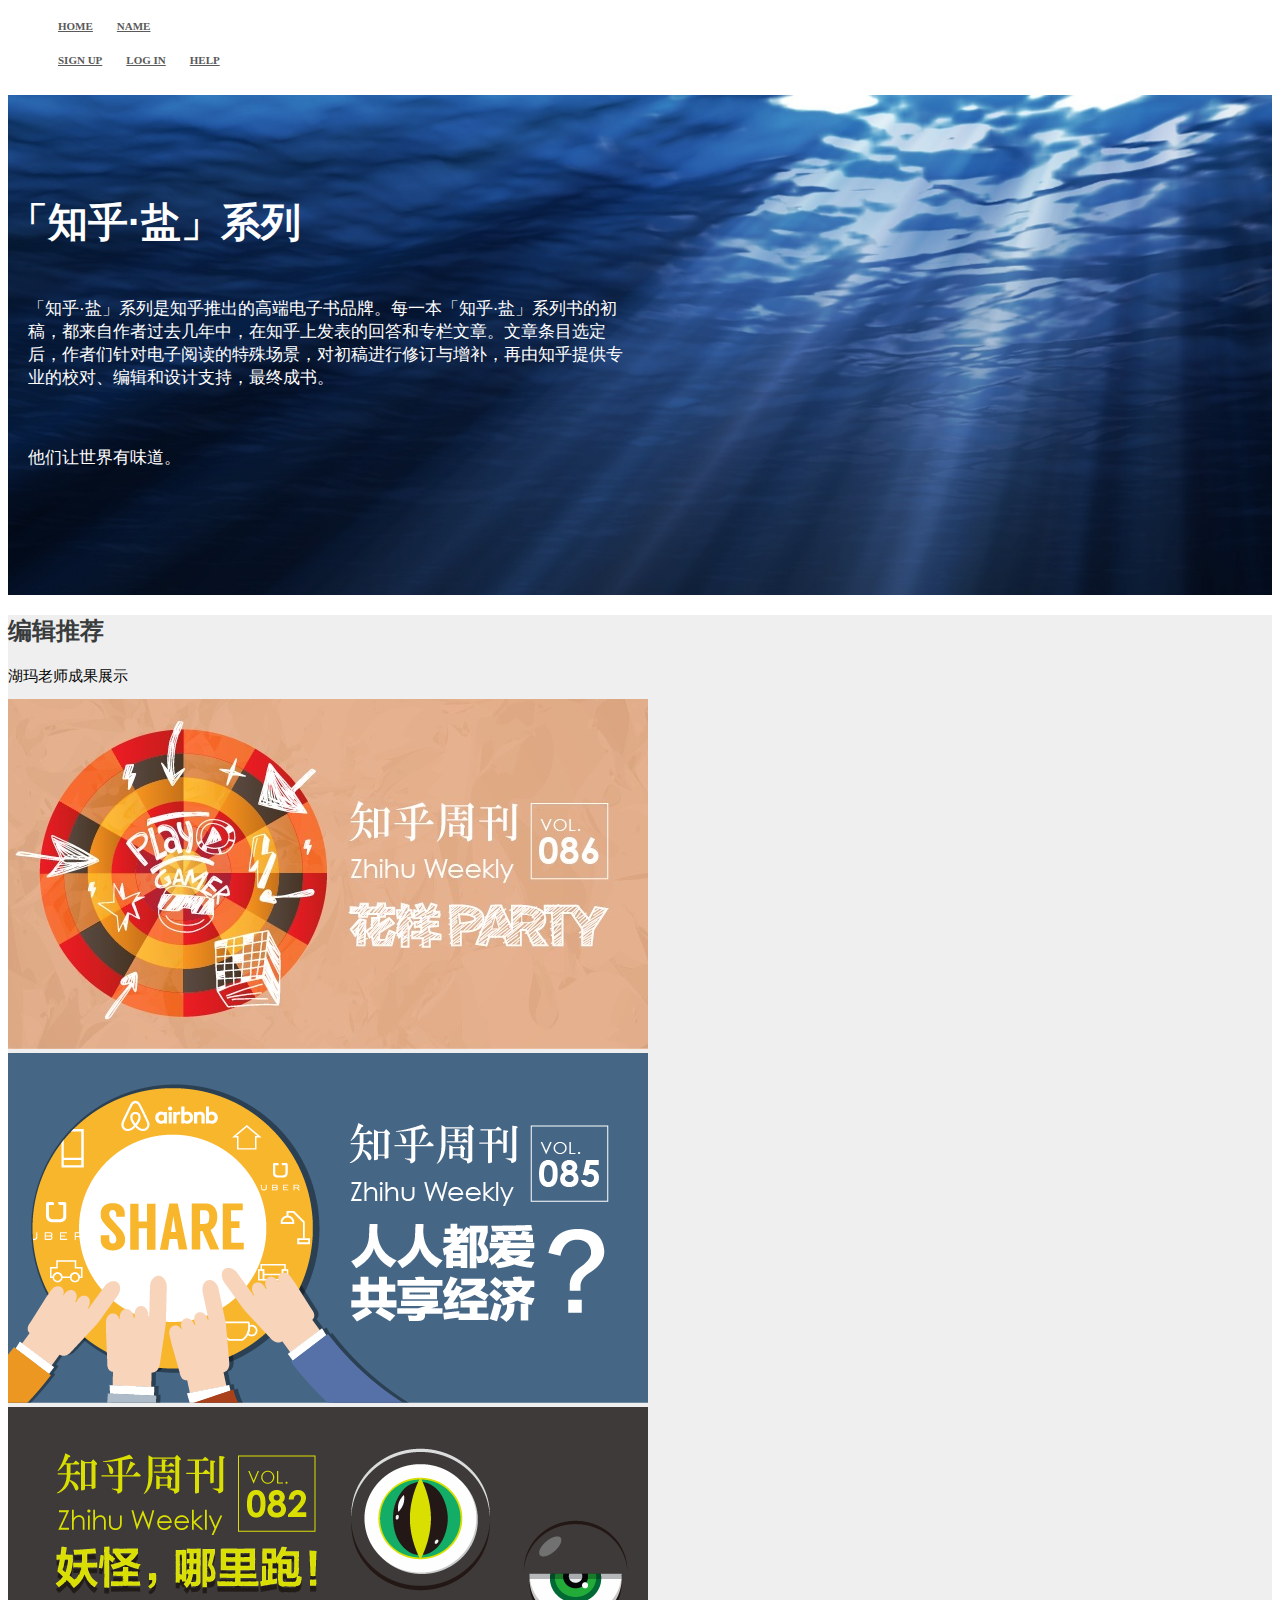
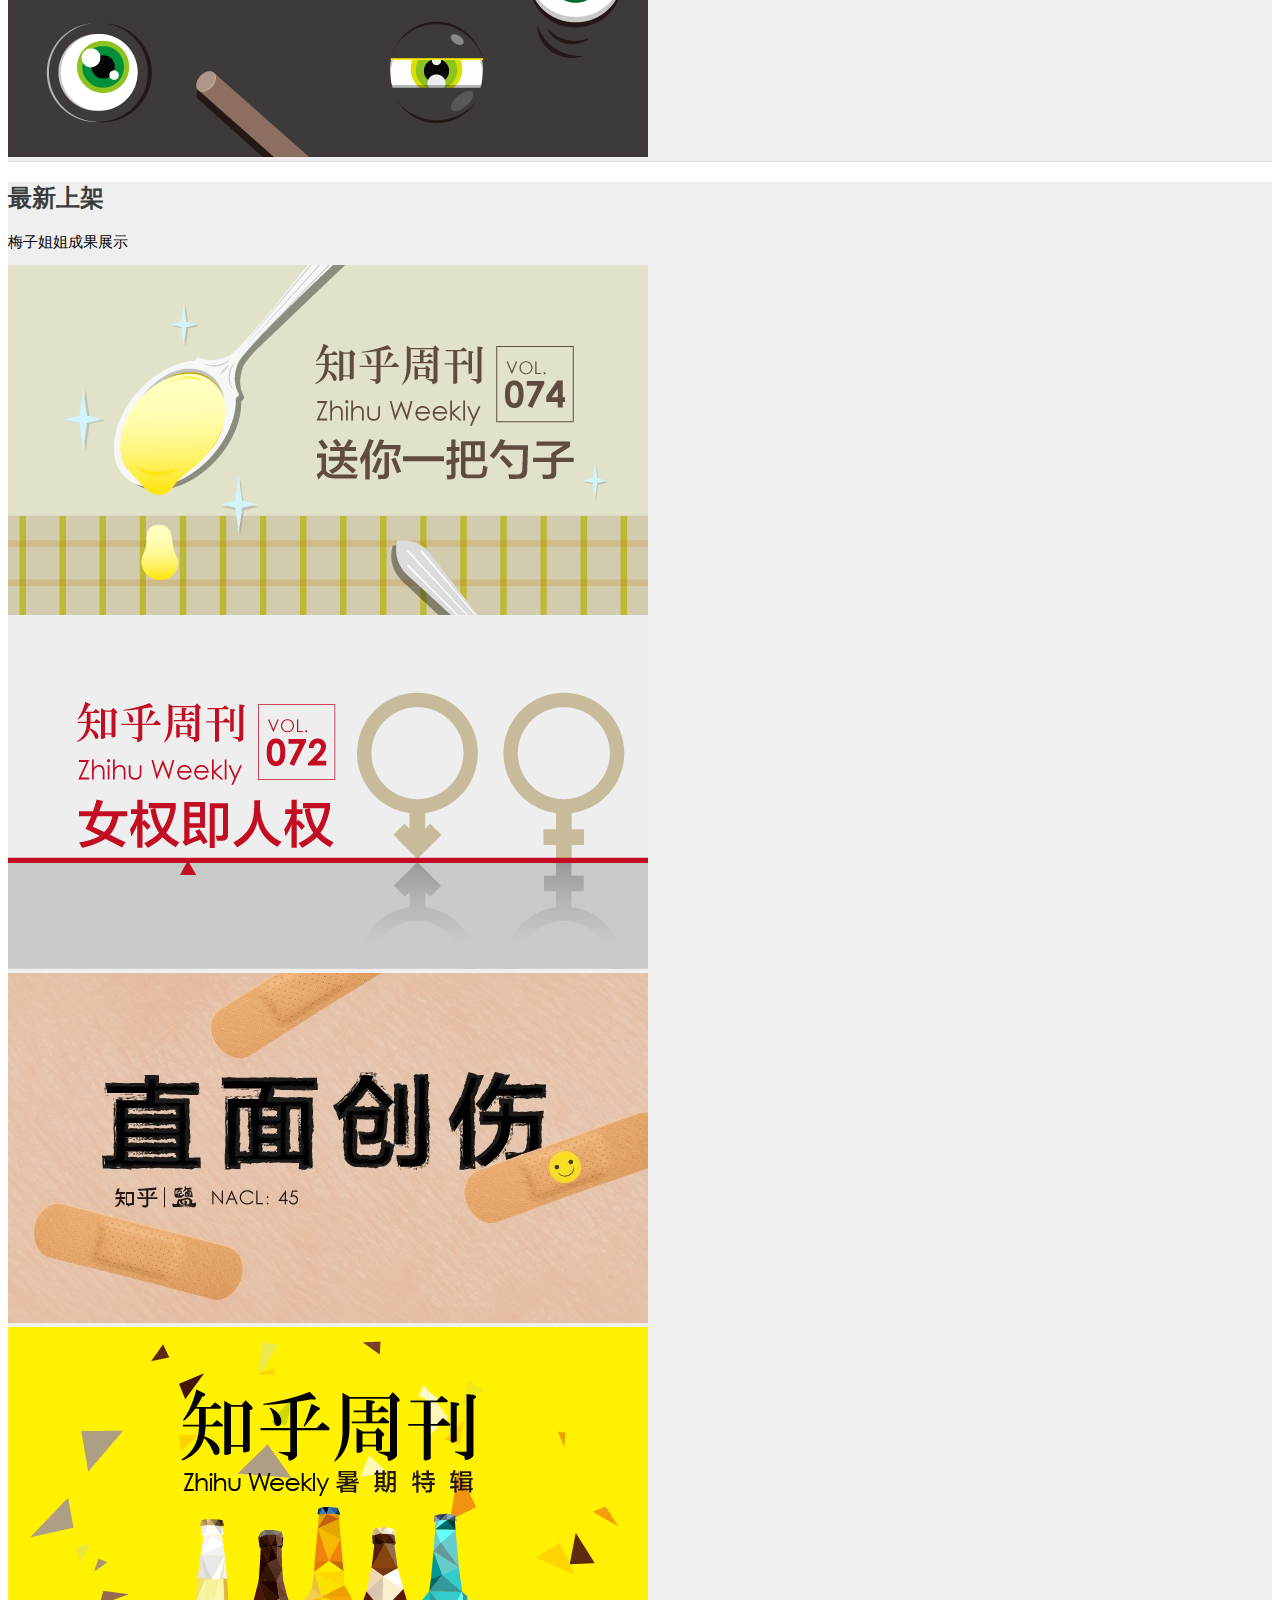
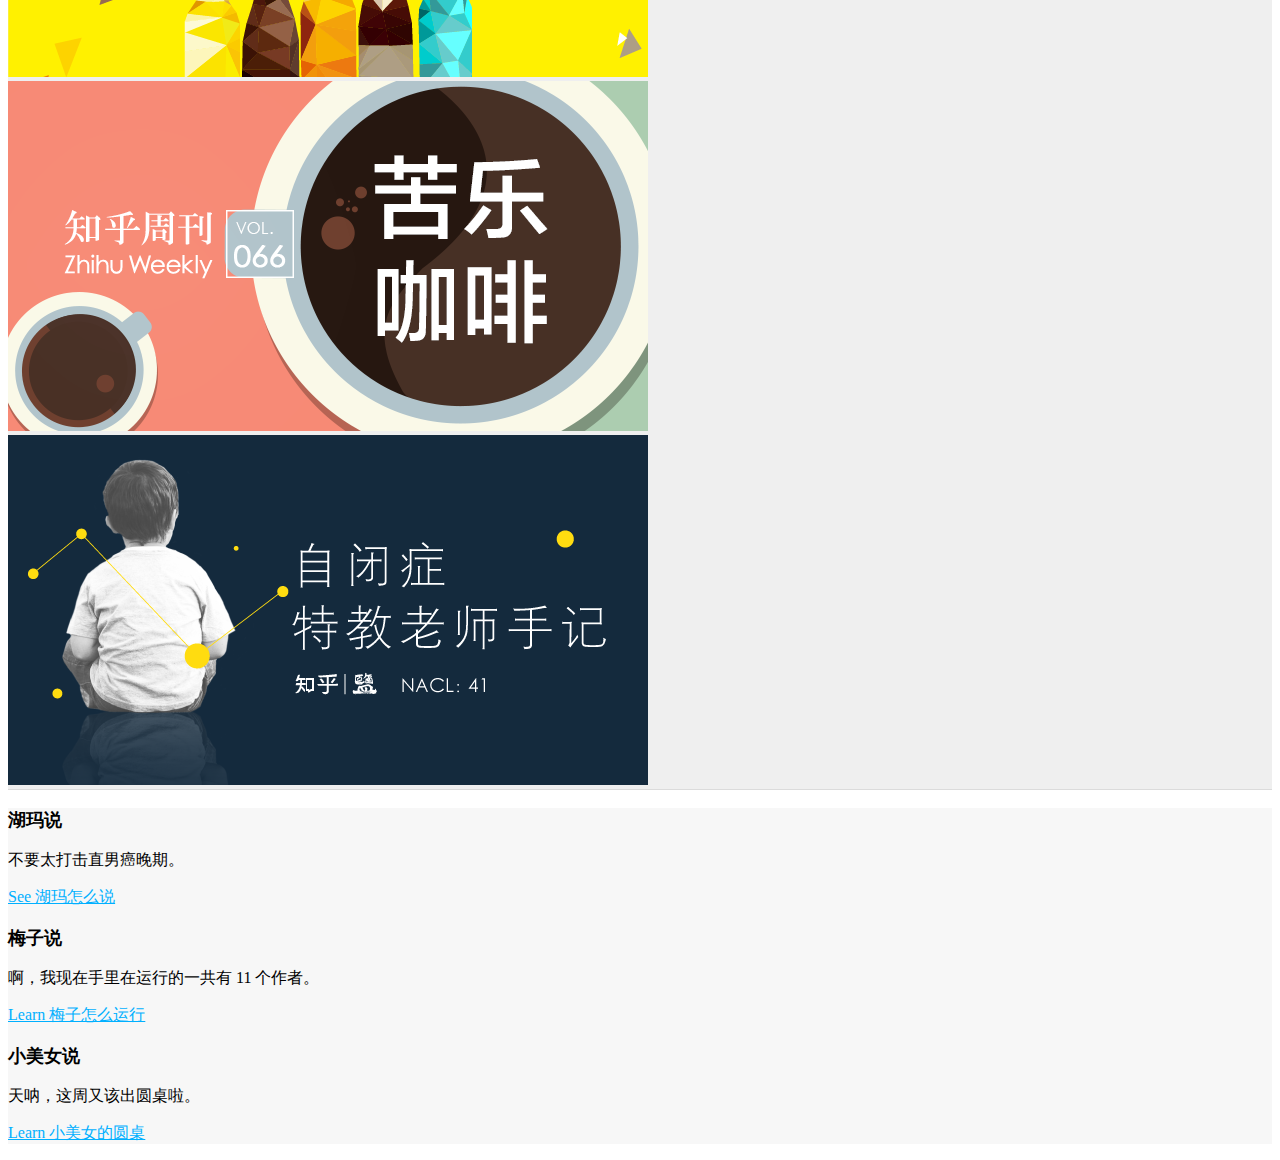
<file: index.html>
<!DOCTYPE html>
<html>

  <head>
    <meta charset="UTF-8">
    <link href="http://s3.amazonaws.com/codecademy-content/courses/ltp/css/shift.css" rel="stylesheet">
    
    <link rel="stylesheet" href="http://s3.amazonaws.com/codecademy-content/courses/ltp/css/bootstrap.css">
    <link rel="stylesheet" href="main.css">
    
  </head>

  <body>
    <div class="nav">
      <div class="container">
        <ul class="pull-left">
          <li><a href="#">Home</a></li>
          <li><a href="#">Name</a></li>
        </ul>
        <ul class="pull-right">
          <li><a href="#">Sign Up</a></li>
          <li><a href="#">Log In</a></li>
          <li><a href="#">Help</a></li>
        </ul>
      </div>
    </div>

    <div class="jumbotron">
      <div class="container">
        <h1>「知乎·盐」系列</h1>
        <p>「知乎·盐」系列是知乎推出的高端电子书品牌。每一本「知乎·盐」系列书的初稿，都来自作者过去几年中，在知乎上发表的回答和专栏文章。文章条目选定后，作者们针对电子阅读的特殊场景，对初稿进行修订与增补，再由知乎提供专业的校对、编辑和设计支持，最终成书。</p>
        <p>他们让世界有味道。</p>
        <a href="#"></a>
      </div>
    </div> 
    
    <div class="neighborhood-guides">
        <div class="container">
            <h2>编辑推荐</h2>
            <p>湖玛老师成果展示</p>
            <div class="row">
                <div class="col-md-4">
                    <div class="thumbnail">
                        <img src="img/3.jpg" >
                    </div>
          
                </div>
                <div class="col-md-4">
                    <div class="thumbnail">
                        <img src="img/5.jpg">
                    </div>
                </div>
                <div class="col-md-4">
                    <div class="thumbnail">
                        <img src="img/7.jpg">
                    </div>
                     
                        
                    </div>
                </div>
            </div>
        </div>
    </div>

     <div class="neighborhood-guides">
        <div class="container">
            <h2>最新上架</h2>
            <p>梅子姐姐成果展示</p>
            <div class="row">
                <div class="col-md-4">
                    <div class="thumbnail">
                        <img src="img/9.jpg" >
                    </div>
                    <div class="thumbnail">
                        <img src="img/10.jpg">
                    </div>
                </div>
                <div class="col-md-4">
                    <div class="thumbnail">
                        <img src="img/4.jpg">
                    </div><div class="thumbnail">
                        <img src="img/6.jpg">
                    </div>
                </div>
                <div class="col-md-4">
                    <div class="thumbnail">
                        <img src="img/11.jpg">
                    </div>
                      <div class="thumbnail">
                        <img src="img/8.jpg">
                    </div>
                        
                    </div>
                </div>
            </div>
        </div>
    </div>
    
    <div class="learn-more">
    <div class="container">
    <div class="row">
        <div class="col-md-4">
      <h3>湖玛说</h3>
      <p>不要太打击直男癌晚期。</p>
      <p><a href="#">See 湖玛怎么说</a></p>
        </div>
      <div class="col-md-4">
      <h3>梅子说</h3>
      <p>啊，我现在手里在运行的一共有 11 个作者。</p>
      <p><a href="#">Learn 梅子怎么运行</a></p>
      </div>
      <div class="col-md-4">
      <h3>小美女说</h3>
      <p>天呐，这周又该出圆桌啦。</p>
      <p><a href="#">Learn 小美女的圆桌</a></p>
      </div>
      </div>
    </div>
  </div>
  </body>
</html>
</file>
<file: main.css>
.nav a {
  color: #5a5a5a;
  font-size: 11px;
  font-weight: bold;
  padding: 14px 10px;
  text-transform: uppercase;
}

.nav li {
  display: inline;
}

.jumbotron {
  background-image:url('img/1.jpg');
  height: 500px;
  background-repeat: no-repeat;
  background-size: cover;
  font-family: Arial;
}

.jumbotron .container {
  position: relative;
  top:100px;
}

.jumbotron h1 {
  color: #fff;
  font-size: 40px;  
  font-family: 'Open Sans','Helvetica Neue',Arial,'Hiragino Sans GB','Microsoft YaHei','WenQuanYi Micro Hei',sans-serif;
  font-weight: bold;
}

.jumbotron p {
  font-size: 17px;
  color: #fff;
  padding: 20px 20px;
  width: 600px;

}

.learn-more {
  background-color: #f7f7f7;
}

.learn-more h3 {
  font-family: 'Shift', sans-serif;
  font-size: 18px;
  font-weight: bold;
}

.learn-more a {
  color: #00b0ff;
}

.neighborhood-guides {
    background-color: #efefef;
    border-bottom: 1px solid #dbdbdb;
}
    
.neighborhood-guides h2 {
    color: #393c3d;
    font-size: 24px;
}

.neighborhood-guides p {
    font-size: 15px;
    margin-bottom: 13px;
}
</file>
